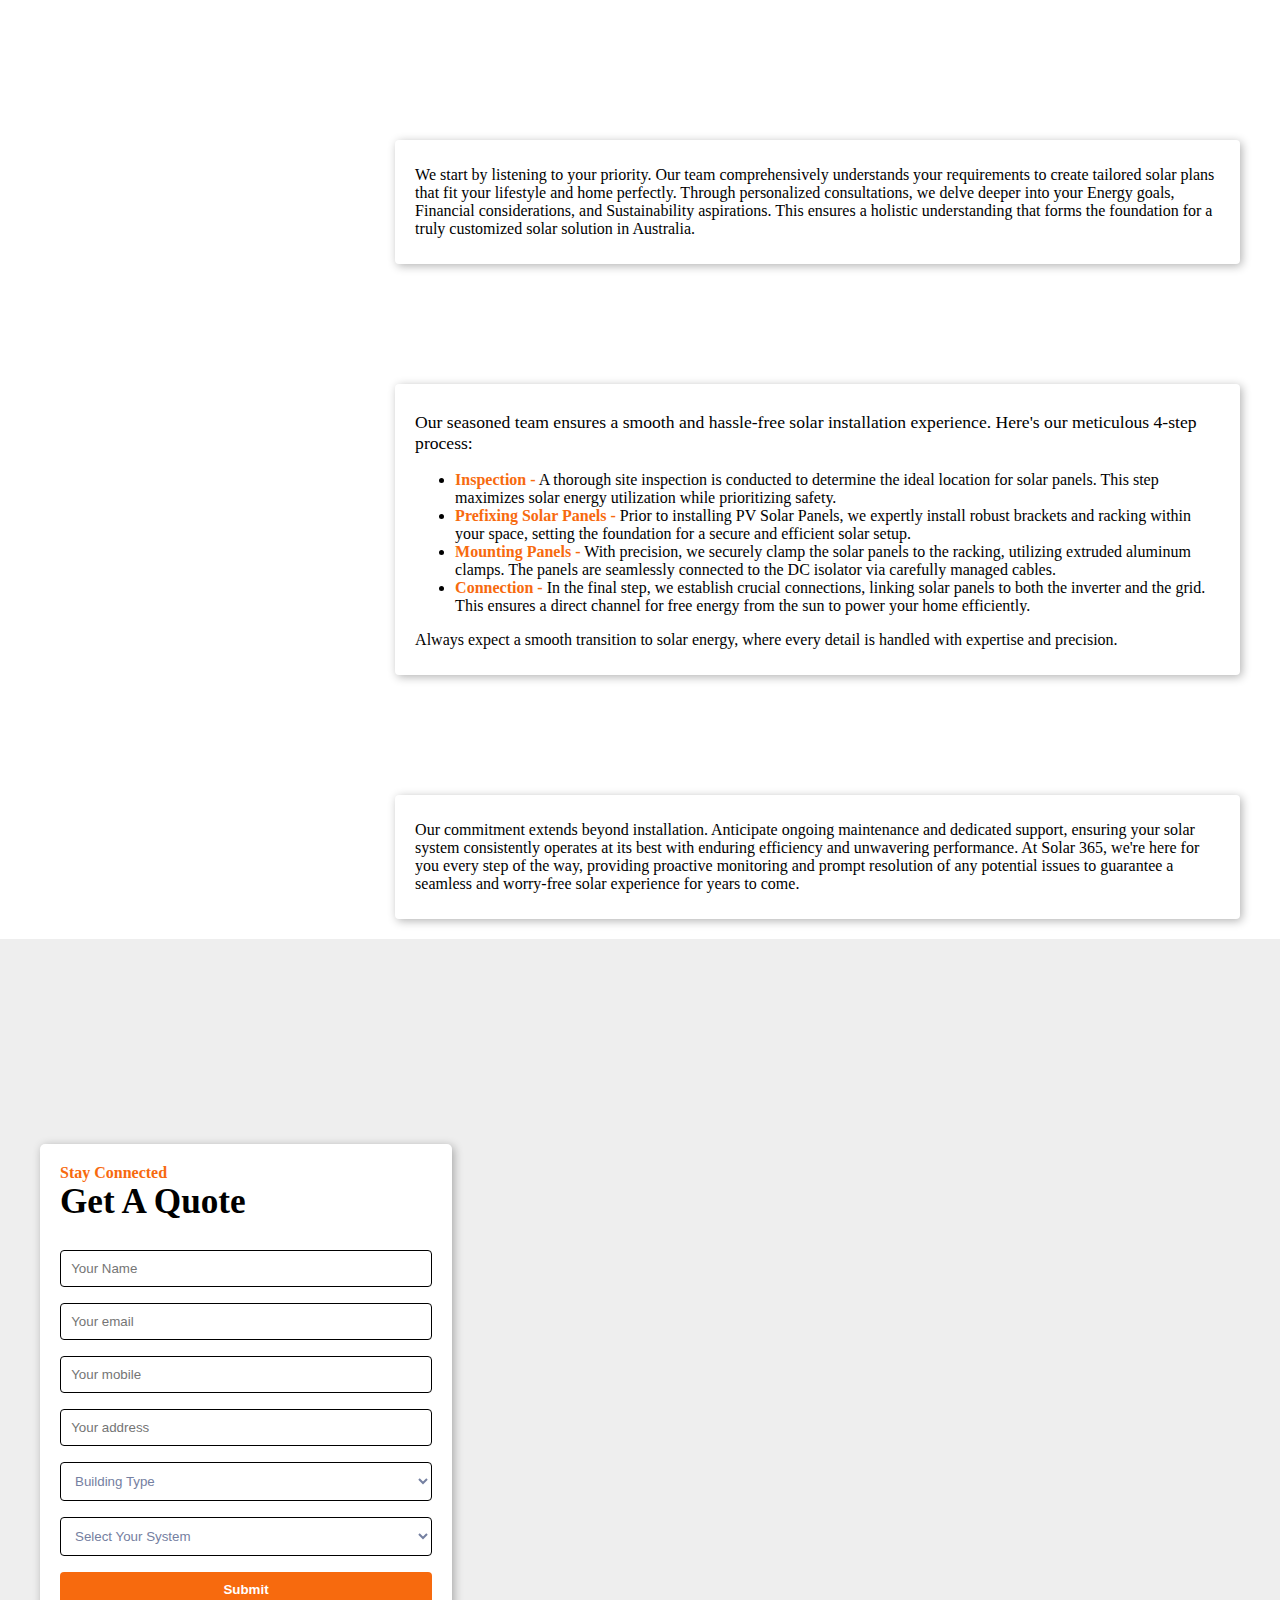
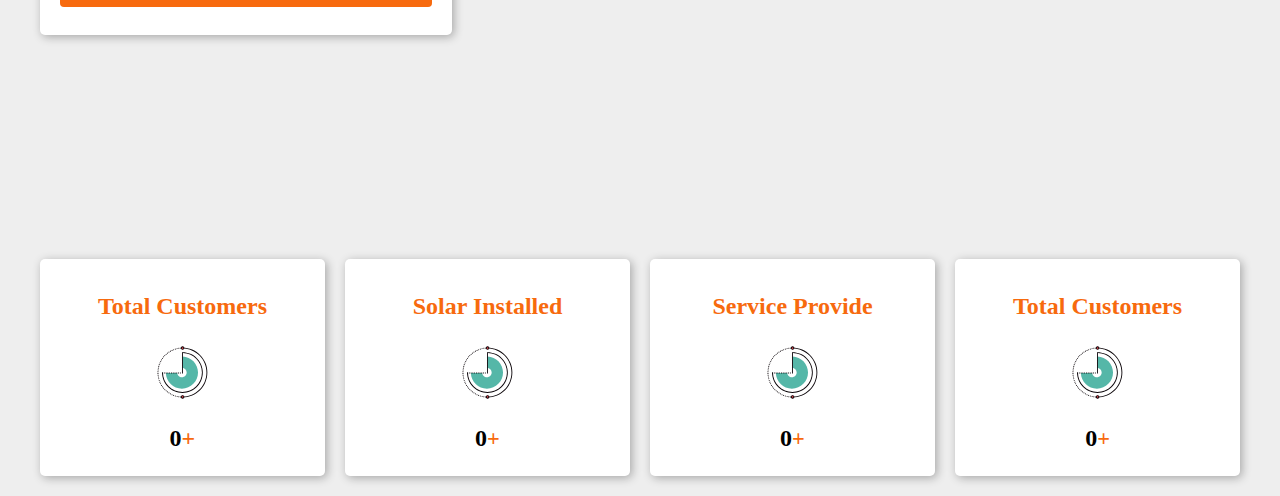
<file: test1.html>
<!DOCTYPE html>
<html lang="en">

<head>
    <meta charset="UTF-8">
    <meta name="viewport" content="width=device-width, initial-scale=1.0">
    <title>Document</title>
    <style>
        body {
            margin: 0;
            padding: 0;
            box-sizing: border-box;
        }

        .banner__form {
            width: 100%;
            display: flex;
            justify-content: flex-start;
            align-items: center;
            background-color: #eee;
            background-image: url(https://images.unsplash.com/photo-1705776611690-f1bcf7ab1b89?q=80&w=1932&auto=format&fit=crop&ixlib=rb-4.0.3&ixid=M3wxMjA3fDB8MHxwaG90by1wYWdlfHx8fGVufDB8fHx8fA%3D%3D);
            background-repeat: no-repeat;
            background-size: cover;
            height: 100vh;
            padding-left: 40px;
            box-sizing: border-box;
        }

        .form {
            width: 30%;
            display: flex;
            justify-content: center;
            align-items: center;
            box-shadow: 2px 2px 10px 0 rgba(0, 0, 0, 0.3);
            background-color: #fff;
            border-radius: 5px;
            flex-direction: column;
            padding: 0px 20px;
            padding-top: 20px;
        }

        .form p {
            margin: 0;
            align-self: flex-start;
            font-weight: 600;
        }

        .form .stay {
            color: #f76a0e;
        }

        .form .quote {
            font-size: 2.2rem;
            font-weight: 600;
        }

        .form form {
            width: 100%;
            display: flex;
            justify-content: center;
            align-items: center;
            flex-direction: column;
            padding: 20px 20px;
            overflow: hidden;
        }

        .form form input {
            border: none;
            outline: none;
            background: none;
            border: 1px solid #000;
            border-radius: 4px;
            width: 94%;
            padding: 10px 10px;
            margin: 8px 0;
            color: #000;

        }

        .form form select {
            border: none;
            outline: none;
            background: none;
            border: 1px solid #000;
            border-radius: 4px;
            width: 100%;
            padding: 10px 10px;
            margin: 8px 0;
            color: #000;
        }

        .form form select:not(:checked) {
            color: #7580A1;
        }

        .submit-form-btn {
            background-color: #f76a0e !important;
            color: #fff !important;
            font-weight: 600;
            border: none !important;
            width: 100% !important;
        }

        @media (max-width: 900px) {
            .form {
                width: 45%;
            }
        }

        @media (max-width: 600px) {
            .form {
                width: 85%;
            }

            .banner__form {
                padding: 0;
                justify-content: center;
            }
        }


        .timeline {
            width: 100%;
            padding: 20px 20px;
            display: flex;
            justify-content: center;
            align-items: center;
            box-sizing: border-box;
            flex-direction: column;
        }

        .timeline__box {
            display: flex;
            justify-content: center;
            align-items: center;
            padding: 20px 20px;
            margin: 40px 0;
            background-color: #7580A1;
            background: url(https://images.unsplash.com/photo-1508514177221-188b1cf16e9d?q=80&w=2072&auto=format&fit=crop&ixlib=rb-4.0.3&ixid=M3wxMjA3fDB8MHxwaG90by1wYWdlfHx8fGVufDB8fHx8fA%3D%3D);
            background-repeat: no-repeat;
            background-size: 100% 100%;

        }

        .timeline__step {
            width: 30%;
        }

        .timeline__step p {
            font-size: 1.4rem;
            color: #fff;
            font-weight: 600;
        }


        .timeline__content {
            width: 68%;
            background-color: #fff;
            position: relative;
            top: 60px;
            margin: auto;
            padding: 10px 20px;
            box-shadow: 2px 2px 10px 0 rgba(0, 0, 0, 0.3);
            border-radius: 4px;

        }

        @media (max-width: 800px) {
            .timeline__step {
                width: 100%;
                display: flex;
                justify-content: center;
                align-items: center;
            }

            .timeline__box {
                flex-direction: column;
            }

            .timeline__content {
                width: 90%;
            }

            .counter__box {
                width: calc(100% / 4 - 0.3%);
            }
        }


        .counter {
            width: 100%;
            box-sizing: border-box;
            padding: 20px 20px;
            display: flex;
            justify-content: space-evenly;
            align-items: center;
            background-color: #eee;
        }

        .counter__box {
            width: calc(100% / 4 - 2%);
            box-shadow: 2px 2px 10px 0 rgba(0, 0, 0, 0.3);
            background-color: #fff;
            display: flex;
            justify-content: center;
            align-items: center;
            flex-direction: column;
            padding-top: 10px;
            border-radius: 5px;

        }

        .counter__img {
            display: flex;
            justify-content: center;
            align-items: center;
            width: 100%;
            overflow: hidden;
        }

        .counter__img svg {
            width: 20%;
        }

        .counter__box p {
            font-weight: 600;
            font-size: 1.5rem;
        }

        .counter__text {
            display: flex;
            justify-content: center;
            align-items: center;
        }

        @media (max-width: 700px) {
            .counter {
                flex-direction: column;
                gap: 14px;
            }

            .counter__box {
                width: 90%;
            }
        }
    </style>
</head>

<body>

    <section class="timeline">
        <div class="timeline__box">
            <div class="timeline__step">
                <p>Step 1: Understanding Your Needs</p>
            </div>
            <div class="timeline__content">
                <p>We start by listening to your priority. Our team comprehensively understands your requirements to
                    create tailored solar plans that fit your lifestyle and home perfectly. Through personalized
                    consultations, we delve deeper into your Energy goals, Financial considerations, and
                    Sustainability aspirations. This ensures a holistic understanding that forms the foundation for
                    a truly customized solar solution in Australia.

                </p>
            </div>
        </div>
        <div class="timeline__box">
            <div class="timeline__step">
                <p>Step 2: Installation</p>
            </div>
            <div class="timeline__content">
                <p style="font-size: 1.1rem;">Our seasoned team ensures a smooth and hassle-free solar installation
                    experience. Here's our
                    meticulous 4-step process:
                </p>
                <ul>
                    <li><span style="color: #f76a0e;font-weight: 600;">Inspection -</span> A thorough site
                        inspection is conducted to determine the ideal location for
                        solar panels. This step maximizes solar energy utilization while prioritizing safety.
                    </li>
                    <li><span style="color: #f76a0e;font-weight: 600;">Prefixing Solar Panels -</span> Prior to
                        installing PV Solar Panels, we expertly install robust
                        brackets and racking within your space, setting the foundation for a secure and efficient
                        solar setup.
                    </li>
                    <li><span style="color: #f76a0e;font-weight: 600;">Mounting Panels -</span> With precision, we
                        securely clamp the solar panels to the racking,
                        utilizing extruded aluminum clamps. The panels are seamlessly connected to the DC isolator
                        via carefully managed cables.
                    </li>
                    <li><span style="color: #f76a0e;font-weight: 600;">Connection -</span> In the final step, we
                        establish crucial connections, linking solar panels to
                        both the inverter and the grid. This ensures a direct channel for free energy from the sun
                        to power your home efficiently.
                    </li>
                </ul>
                <p>Always expect a smooth transition to solar energy, where every detail is handled with expertise
                    and precision.
                </p>
            </div>
        </div>
        <div class="timeline__box">
            <div class="timeline__step">
                <p>Step 3: Continuous Support</p>
            </div>
            <div class="timeline__content">
                <p>Our commitment extends beyond installation. Anticipate ongoing maintenance and dedicated support,
                    ensuring your solar system consistently operates at its best with enduring efficiency and
                    unwavering performance. At Solar 365, we're here for you every step of the way, providing
                    proactive monitoring and prompt resolution of any potential issues to guarantee a seamless and
                    worry-free solar experience for years to come.
                </p>
            </div>
        </div>
    </section>
    <section class="banner__form">
        <div class="form">
            <p class="stay">Stay Connected</p>
            <p class="quote">Get A Quote</p>
            <form>
                <input type="text" placeholder="Your Name" />
                <input type="text" placeholder="Your email" />
                <input type="text" placeholder="Your mobile" />
                <input type="text" placeholder="Your address" />
                <select name="type-of-usage" id="type-of-usage" required>
                    <option value="" selected disabled>Building Type</option>
                    <option value="residentials">Residentials</option>
                    <option value="commercial">Commercial</option>
                </select>
                <select name="product" id="product" required>
                    <option value="" selected disabled>Select Your System</option>
                    <option value="solar + inverter">Solar + Inverter</option>
                    <option value="battery">Battery</option>
                    <option value="solar + inverter + battery">Solar + Inverter + Battery
                    </option>
                </select>
                <input type="submit" value="Submit" class="submit-form-btn" />
            </form>
        </div>
    </section>
    <div id="counter" class="counter">
        <div class="counter__box">
            <p style="color: #f76a0e;">Total Customers</p>
            <div class="counter__img">
                <?xml version="1.0" encoding="utf-8"?>
                <svg viewBox="0 0 1024 1024" class="icon" version="1.1" xmlns="http://www.w3.org/2000/svg">
                    <path
                        d="M213.4 521.4c4.4 155.5 131.8 280.2 288.4 280.2 159.3 0 288.5-129.2 288.5-288.5 0-156.2-124.1-283.3-279-288.3v296.6"
                        fill="#55B7A8" />
                    <path
                        d="M416.7 515.6c1.3 45.9 38.9 82.7 85.1 82.7 47 0 85.1-38.1 85.1-85.1 0-46.1-36.6-83.6-82.3-85.1v87.5"
                        fill="#FFFFFF" />
                    <path
                        d="M510.6 960.4c-2.7 0-5.5 0-8.1-0.1l0.3-16c2.6 0 5.2 0.1 7.9 0.1v16zM486.1 959.7c-5.4-0.3-10.9-0.7-16.3-1.2l1.4-15.9c5.2 0.5 10.5 0.9 15.7 1.1l-0.8 16z m-32.5-2.9c-5.4-0.7-10.8-1.5-16.2-2.4l2.6-15.8c5.1 0.8 10.4 1.6 15.6 2.3l-2 15.9z m-32.3-5.3c-5.3-1.1-10.7-2.3-16-3.5l3.7-15.6c5.1 1.2 10.3 2.4 15.4 3.4l-3.1 15.7z m-31.8-7.7c-5.2-1.5-10.5-3-15.7-4.7l4.9-15.2c5 1.6 10.1 3.1 15.1 4.5l-4.3 15.4z m-31.1-10c-5.1-1.8-10.3-3.8-15.3-5.9l6-14.8c4.9 2 9.8 3.9 14.8 5.6l-5.5 15.1zM328 921.6c-5-2.2-9.9-4.6-14.8-7l7.1-14.4c4.7 2.3 9.5 4.6 14.3 6.7l-6.6 14.7z m-29.4-14.5c-4.8-2.6-9.6-5.3-14.3-8l8.1-13.8c4.5 2.6 9.1 5.3 13.8 7.7l-7.6 14.1z m-28.2-16.5c-4.6-2.9-9.2-6-13.6-9l9.1-13.2c4.3 3 8.7 5.9 13.1 8.7l-8.6 13.5zM243.5 872c-4.3-3.2-8.7-6.6-12.9-10l10-12.5c4.1 3.3 8.3 6.5 12.5 9.7l-9.6 12.8zM218 851.5c-4.1-3.6-8.2-7.2-12.2-10.9l10.9-11.7c3.8 3.6 7.8 7.1 11.7 10.5L218 851.5z m-23.9-22.3c-3.8-3.8-7.6-7.8-11.3-11.8l11.7-10.9c3.6 3.8 7.2 7.7 10.9 11.3l-11.3 11.4z m-22.3-23.9c-3.5-4.1-7.1-8.3-10.4-12.6l12.5-10c3.3 4.1 6.7 8.2 10.1 12.1l-12.2 10.5z m-20.4-25.5c-3.2-4.3-6.4-8.8-9.5-13.3l13.2-9.1c3 4.3 6 8.6 9.2 12.8l-12.9 9.6zM132.9 753c-2.9-4.6-5.8-9.3-8.5-13.9l13.8-8.1c2.6 4.5 5.4 9 8.2 13.4l-13.5 8.6z m-16.5-28.2c-2.6-4.8-5.1-9.6-7.5-14.5l14.4-7.1c2.3 4.7 4.7 9.4 7.2 14l-14.1 7.6zM102 695.6c-2.2-4.9-4.4-10-6.4-15l14.8-6c2 4.8 4 9.7 6.2 14.5l-14.6 6.5z m-12.3-30.3c-1.8-5.1-3.6-10.3-5.3-15.5l15.2-4.9c1.6 5 3.3 10 5.1 14.9l-15 5.5z m-9.9-31.1c-1.5-5.2-2.9-10.5-4.1-15.8l15.6-3.8c1.2 5.1 2.6 10.2 4 15.2l-15.5 4.4z m-7.7-31.7c-1.1-5.3-2.1-10.7-3-16.1l15.8-2.6c0.9 5.2 1.8 10.4 2.9 15.5l-15.7 3.2z m-5.3-32.3c-0.7-5.4-1.3-10.8-1.8-16.2l15.9-1.4c0.5 5.2 1 10.5 1.7 15.7l-15.8 1.9z m-3-32.5c-0.3-5.4-0.5-10.9-0.6-16.3l16-0.3c0.1 5.2 0.3 10.5 0.6 15.8l-16 0.8z m15.4-32.4l-16-0.3c0.1-5.4 0.3-10.9 0.6-16.3l16 0.9c-0.3 5.1-0.5 10.4-0.6 15.7z m1.7-31.5L65 472.4c0.5-5.4 1.1-10.9 1.8-16.2l15.9 2c-0.8 5.1-1.4 10.4-1.8 15.6z m3.9-31.2L69 440c0.9-5.4 1.9-10.8 2.9-16.1l15.7 3.2c-1 5.1-1.9 10.3-2.8 15.5z m6.3-30.9L75.5 408c1.3-5.3 2.7-10.6 4.1-15.8l15.4 4.3c-1.4 5-2.7 10.1-3.9 15.2z m8.5-30.4l-15.2-4.9c1.7-5.2 3.4-10.4 5.3-15.5l15 5.4c-1.8 5-3.5 10-5.1 15z m10.7-29.7l-14.8-6c2-5 4.2-10.1 6.4-15.1l14.6 6.5c-2.2 4.9-4.2 9.8-6.2 14.6z m12.9-28.8l-14.4-7.1c2.4-4.9 4.9-9.8 7.5-14.6l14.1 7.6c-2.5 4.7-4.9 9.4-7.2 14.1z m14.9-27.8l-13.8-8.1c2.8-4.7 5.6-9.4 8.5-14l13.5 8.6c-2.7 4.5-5.5 9-8.2 13.5z m17-26.6l-13.2-9.1c3.1-4.5 6.3-8.9 9.5-13.3l12.8 9.6c-3.1 4.2-6.2 8.5-9.1 12.8z m18.8-25.3l-12.5-10c3.4-4.2 6.9-8.5 10.5-12.6L184 231c-3.4 3.9-6.8 8-10.1 12.1z m20.6-23.9l-11.7-10.9c3.7-4 7.5-7.9 11.3-11.8l11.3 11.3c-3.6 3.8-7.3 7.6-10.9 11.4z m22.3-22.2l-10.9-11.7c4-3.7 8.1-7.4 12.2-10.9l10.5 12.1c-4 3.4-8 6.9-11.8 10.5z m23.8-20.6l-10-12.5c4.2-3.4 8.6-6.8 12.9-10l9.6 12.8c-4.2 3.1-8.4 6.4-12.5 9.7z m25.3-18.9l-9.1-13.2c4.5-3.1 9-6.1 13.6-9l8.6 13.5c-4.4 2.9-8.8 5.8-13.1 8.7z m26.5-16.9l-8.1-13.8c4.7-2.7 9.5-5.4 14.2-8l7.6 14.1c-4.6 2.5-9.2 5.1-13.7 7.7z m27.7-14.9l-7.1-14.4c4.8-2.4 9.8-4.7 14.8-6.9l6.5 14.6c-4.7 2.2-9.5 4.4-14.2 6.7z m28.7-12.8l-6-14.8c5-2 10.2-4 15.3-5.9l5.5 15c-5 1.8-10 3.7-14.8 5.7z m29.6-10.8l-4.9-15.2c5.2-1.7 10.4-3.2 15.6-4.7l4.3 15.4c-5 1.4-10 2.9-15 4.5z m30.3-8.5L405 78c5.3-1.3 10.6-2.5 16-3.6l3.2 15.7c-5.2 1.1-10.4 2.3-15.5 3.5z m30.9-6.3L437 71.5c5.3-0.9 10.8-1.7 16.2-2.4l2 15.9c-5.2 0.7-10.4 1.5-15.6 2.3z m31.3-4l-1.5-15.9c5.4-0.5 10.9-0.9 16.3-1.2l0.9 16c-5.3 0.2-10.5 0.6-15.7 1.1zM502.7 81.6l-0.3-16c2.7 0 5.4-0.1 8.1-0.1v16c-2.5 0-5.2 0-7.8 0.1z"
                        fill="#0A0408" />
                    <path
                        d="M510.6 960.4v-16c58.2 0 114.8-11.4 167.9-33.9 51.4-21.7 97.5-52.8 137.1-92.5 39.6-39.6 70.7-85.8 92.5-137.1C930.6 627.7 942 571.2 942 513s-11.4-114.8-33.9-168c-21.7-51.4-52.8-97.5-92.5-137.1-39.6-39.6-85.8-70.7-137.1-92.5-53.2-22.5-109.7-33.9-167.9-33.9v-16c60.4 0 119 11.8 174.2 35.2 53.3 22.5 101.1 54.8 142.2 95.9s73.4 88.9 95.9 142.2C946.2 393.9 958 452.5 958 513c0 60.4-11.8 119-35.2 174.2-22.5 53.3-54.8 101.1-95.9 142.2s-88.9 73.4-142.2 95.9c-55.1 23.3-113.7 35.1-174.1 35.1z"
                        fill="#0A0408" />
                    <path
                        d="M510.6 879c-49.4 0-97.3-9.7-142.4-28.8-43.6-18.4-82.7-44.8-116.3-78.4-33.6-33.6-60-72.7-78.4-116.3-19.1-45.1-28.8-93-28.8-142.4h16c0 93.4 36.4 181.3 102.5 247.3C329.3 826.6 417.1 863 510.6 863s181.3-36.4 247.3-102.5 102.5-153.9 102.5-247.3S824 331.9 757.9 265.8C693.7 201.7 609 165.5 518.6 163.5v366.3h-16V147.4h8c49.4 0 97.3 9.7 142.4 28.8 43.6 18.4 82.7 44.8 116.3 78.4 33.6 33.6 60 72.7 78.4 116.3 19.1 45.1 28.8 93 28.8 142.4 0 49.4-9.7 97.3-28.8 142.4-18.4 43.6-44.8 82.7-78.4 116.3-33.6 33.6-72.7 60-116.3 78.4-45.1 18.9-93 28.6-142.4 28.6z"
                        fill="#0A0408" />
                    <path
                        d="M514 973h-1c-12.5 0-22.6-10.1-22.6-22.6v-1c0-12.5 10.1-22.6 22.6-22.6h1c12.5 0 22.6 10.1 22.6 22.6v1c0 12.5-10.1 22.6-22.6 22.6z"
                        fill="#DC444A" />
                    <path
                        d="M514 981h-1c-16.8 0-30.6-13.7-30.6-30.6v-1c0-16.8 13.7-30.6 30.6-30.6h1c16.8 0 30.6 13.7 30.6 30.6v1c0 16.9-13.7 30.6-30.6 30.6z m-0.9-46.1c-8 0-14.6 6.5-14.6 14.6v1c0 8 6.5 14.6 14.6 14.6h1c8 0 14.6-6.5 14.6-14.6v-1c0-8-6.5-14.6-14.6-14.6h-1z"
                        fill="#0A0408" />
                    <path
                        d="M514 96.5h-1c-12.5 0-22.6-10.1-22.6-22.6v-1c0-12.5 10.1-22.6 22.6-22.6h1c12.5 0 22.6 10.1 22.6 22.6v1c0 12.5-10.1 22.6-22.6 22.6z"
                        fill="#DC444A" />
                    <path
                        d="M514 104.5h-1c-16.8 0-30.6-13.7-30.6-30.6v-1c0-16.8 13.7-30.6 30.6-30.6h1c16.8 0 30.6 13.7 30.6 30.6v1c0 16.9-13.7 30.6-30.6 30.6z m-0.9-46c-8 0-14.6 6.5-14.6 14.6v1c0 8 6.5 14.6 14.6 14.6h1c8 0 14.6-6.5 14.6-14.6v-1c0-8-6.5-14.6-14.6-14.6h-1z"
                        fill="#0A0408" />
                    <path
                        d="M481.1 528.9h-16v-16h16v16z m-32 0h-16v-16h16v16z m-32 0h-16v-16h16v16z m-32 0h-16v-16h16v16z m-32 0h-16v-16h16v16z m-32 0h-16v-16h16v16z m-32 0h-16v-16h16v16z m-32 0h-16v-16h16v16z m-32 0h-16v-16h16v16z m-32 0h-16v-16h16v16z m-32 0h-16v-16h16v16z"
                        fill="#0A0408" />
                </svg>
            </div>
            <div class="counter__text">
                <p class="counter-value" data-count="200">0</p>
                <p style="color: #f76a0e;">+</p>
            </div>
        </div>
        <div class="counter__box">
            <p style="color: #f76a0e;">Solar Installed</p>
            <div class="counter__img">
                <?xml version="1.0" encoding="utf-8"?>
                <svg viewBox="0 0 1024 1024" class="icon" version="1.1" xmlns="http://www.w3.org/2000/svg">
                    <path
                        d="M213.4 521.4c4.4 155.5 131.8 280.2 288.4 280.2 159.3 0 288.5-129.2 288.5-288.5 0-156.2-124.1-283.3-279-288.3v296.6"
                        fill="#55B7A8" />
                    <path
                        d="M416.7 515.6c1.3 45.9 38.9 82.7 85.1 82.7 47 0 85.1-38.1 85.1-85.1 0-46.1-36.6-83.6-82.3-85.1v87.5"
                        fill="#FFFFFF" />
                    <path
                        d="M510.6 960.4c-2.7 0-5.5 0-8.1-0.1l0.3-16c2.6 0 5.2 0.1 7.9 0.1v16zM486.1 959.7c-5.4-0.3-10.9-0.7-16.3-1.2l1.4-15.9c5.2 0.5 10.5 0.9 15.7 1.1l-0.8 16z m-32.5-2.9c-5.4-0.7-10.8-1.5-16.2-2.4l2.6-15.8c5.1 0.8 10.4 1.6 15.6 2.3l-2 15.9z m-32.3-5.3c-5.3-1.1-10.7-2.3-16-3.5l3.7-15.6c5.1 1.2 10.3 2.4 15.4 3.4l-3.1 15.7z m-31.8-7.7c-5.2-1.5-10.5-3-15.7-4.7l4.9-15.2c5 1.6 10.1 3.1 15.1 4.5l-4.3 15.4z m-31.1-10c-5.1-1.8-10.3-3.8-15.3-5.9l6-14.8c4.9 2 9.8 3.9 14.8 5.6l-5.5 15.1zM328 921.6c-5-2.2-9.9-4.6-14.8-7l7.1-14.4c4.7 2.3 9.5 4.6 14.3 6.7l-6.6 14.7z m-29.4-14.5c-4.8-2.6-9.6-5.3-14.3-8l8.1-13.8c4.5 2.6 9.1 5.3 13.8 7.7l-7.6 14.1z m-28.2-16.5c-4.6-2.9-9.2-6-13.6-9l9.1-13.2c4.3 3 8.7 5.9 13.1 8.7l-8.6 13.5zM243.5 872c-4.3-3.2-8.7-6.6-12.9-10l10-12.5c4.1 3.3 8.3 6.5 12.5 9.7l-9.6 12.8zM218 851.5c-4.1-3.6-8.2-7.2-12.2-10.9l10.9-11.7c3.8 3.6 7.8 7.1 11.7 10.5L218 851.5z m-23.9-22.3c-3.8-3.8-7.6-7.8-11.3-11.8l11.7-10.9c3.6 3.8 7.2 7.7 10.9 11.3l-11.3 11.4z m-22.3-23.9c-3.5-4.1-7.1-8.3-10.4-12.6l12.5-10c3.3 4.1 6.7 8.2 10.1 12.1l-12.2 10.5z m-20.4-25.5c-3.2-4.3-6.4-8.8-9.5-13.3l13.2-9.1c3 4.3 6 8.6 9.2 12.8l-12.9 9.6zM132.9 753c-2.9-4.6-5.8-9.3-8.5-13.9l13.8-8.1c2.6 4.5 5.4 9 8.2 13.4l-13.5 8.6z m-16.5-28.2c-2.6-4.8-5.1-9.6-7.5-14.5l14.4-7.1c2.3 4.7 4.7 9.4 7.2 14l-14.1 7.6zM102 695.6c-2.2-4.9-4.4-10-6.4-15l14.8-6c2 4.8 4 9.7 6.2 14.5l-14.6 6.5z m-12.3-30.3c-1.8-5.1-3.6-10.3-5.3-15.5l15.2-4.9c1.6 5 3.3 10 5.1 14.9l-15 5.5z m-9.9-31.1c-1.5-5.2-2.9-10.5-4.1-15.8l15.6-3.8c1.2 5.1 2.6 10.2 4 15.2l-15.5 4.4z m-7.7-31.7c-1.1-5.3-2.1-10.7-3-16.1l15.8-2.6c0.9 5.2 1.8 10.4 2.9 15.5l-15.7 3.2z m-5.3-32.3c-0.7-5.4-1.3-10.8-1.8-16.2l15.9-1.4c0.5 5.2 1 10.5 1.7 15.7l-15.8 1.9z m-3-32.5c-0.3-5.4-0.5-10.9-0.6-16.3l16-0.3c0.1 5.2 0.3 10.5 0.6 15.8l-16 0.8z m15.4-32.4l-16-0.3c0.1-5.4 0.3-10.9 0.6-16.3l16 0.9c-0.3 5.1-0.5 10.4-0.6 15.7z m1.7-31.5L65 472.4c0.5-5.4 1.1-10.9 1.8-16.2l15.9 2c-0.8 5.1-1.4 10.4-1.8 15.6z m3.9-31.2L69 440c0.9-5.4 1.9-10.8 2.9-16.1l15.7 3.2c-1 5.1-1.9 10.3-2.8 15.5z m6.3-30.9L75.5 408c1.3-5.3 2.7-10.6 4.1-15.8l15.4 4.3c-1.4 5-2.7 10.1-3.9 15.2z m8.5-30.4l-15.2-4.9c1.7-5.2 3.4-10.4 5.3-15.5l15 5.4c-1.8 5-3.5 10-5.1 15z m10.7-29.7l-14.8-6c2-5 4.2-10.1 6.4-15.1l14.6 6.5c-2.2 4.9-4.2 9.8-6.2 14.6z m12.9-28.8l-14.4-7.1c2.4-4.9 4.9-9.8 7.5-14.6l14.1 7.6c-2.5 4.7-4.9 9.4-7.2 14.1z m14.9-27.8l-13.8-8.1c2.8-4.7 5.6-9.4 8.5-14l13.5 8.6c-2.7 4.5-5.5 9-8.2 13.5z m17-26.6l-13.2-9.1c3.1-4.5 6.3-8.9 9.5-13.3l12.8 9.6c-3.1 4.2-6.2 8.5-9.1 12.8z m18.8-25.3l-12.5-10c3.4-4.2 6.9-8.5 10.5-12.6L184 231c-3.4 3.9-6.8 8-10.1 12.1z m20.6-23.9l-11.7-10.9c3.7-4 7.5-7.9 11.3-11.8l11.3 11.3c-3.6 3.8-7.3 7.6-10.9 11.4z m22.3-22.2l-10.9-11.7c4-3.7 8.1-7.4 12.2-10.9l10.5 12.1c-4 3.4-8 6.9-11.8 10.5z m23.8-20.6l-10-12.5c4.2-3.4 8.6-6.8 12.9-10l9.6 12.8c-4.2 3.1-8.4 6.4-12.5 9.7z m25.3-18.9l-9.1-13.2c4.5-3.1 9-6.1 13.6-9l8.6 13.5c-4.4 2.9-8.8 5.8-13.1 8.7z m26.5-16.9l-8.1-13.8c4.7-2.7 9.5-5.4 14.2-8l7.6 14.1c-4.6 2.5-9.2 5.1-13.7 7.7z m27.7-14.9l-7.1-14.4c4.8-2.4 9.8-4.7 14.8-6.9l6.5 14.6c-4.7 2.2-9.5 4.4-14.2 6.7z m28.7-12.8l-6-14.8c5-2 10.2-4 15.3-5.9l5.5 15c-5 1.8-10 3.7-14.8 5.7z m29.6-10.8l-4.9-15.2c5.2-1.7 10.4-3.2 15.6-4.7l4.3 15.4c-5 1.4-10 2.9-15 4.5z m30.3-8.5L405 78c5.3-1.3 10.6-2.5 16-3.6l3.2 15.7c-5.2 1.1-10.4 2.3-15.5 3.5z m30.9-6.3L437 71.5c5.3-0.9 10.8-1.7 16.2-2.4l2 15.9c-5.2 0.7-10.4 1.5-15.6 2.3z m31.3-4l-1.5-15.9c5.4-0.5 10.9-0.9 16.3-1.2l0.9 16c-5.3 0.2-10.5 0.6-15.7 1.1zM502.7 81.6l-0.3-16c2.7 0 5.4-0.1 8.1-0.1v16c-2.5 0-5.2 0-7.8 0.1z"
                        fill="#0A0408" />
                    <path
                        d="M510.6 960.4v-16c58.2 0 114.8-11.4 167.9-33.9 51.4-21.7 97.5-52.8 137.1-92.5 39.6-39.6 70.7-85.8 92.5-137.1C930.6 627.7 942 571.2 942 513s-11.4-114.8-33.9-168c-21.7-51.4-52.8-97.5-92.5-137.1-39.6-39.6-85.8-70.7-137.1-92.5-53.2-22.5-109.7-33.9-167.9-33.9v-16c60.4 0 119 11.8 174.2 35.2 53.3 22.5 101.1 54.8 142.2 95.9s73.4 88.9 95.9 142.2C946.2 393.9 958 452.5 958 513c0 60.4-11.8 119-35.2 174.2-22.5 53.3-54.8 101.1-95.9 142.2s-88.9 73.4-142.2 95.9c-55.1 23.3-113.7 35.1-174.1 35.1z"
                        fill="#0A0408" />
                    <path
                        d="M510.6 879c-49.4 0-97.3-9.7-142.4-28.8-43.6-18.4-82.7-44.8-116.3-78.4-33.6-33.6-60-72.7-78.4-116.3-19.1-45.1-28.8-93-28.8-142.4h16c0 93.4 36.4 181.3 102.5 247.3C329.3 826.6 417.1 863 510.6 863s181.3-36.4 247.3-102.5 102.5-153.9 102.5-247.3S824 331.9 757.9 265.8C693.7 201.7 609 165.5 518.6 163.5v366.3h-16V147.4h8c49.4 0 97.3 9.7 142.4 28.8 43.6 18.4 82.7 44.8 116.3 78.4 33.6 33.6 60 72.7 78.4 116.3 19.1 45.1 28.8 93 28.8 142.4 0 49.4-9.7 97.3-28.8 142.4-18.4 43.6-44.8 82.7-78.4 116.3-33.6 33.6-72.7 60-116.3 78.4-45.1 18.9-93 28.6-142.4 28.6z"
                        fill="#0A0408" />
                    <path
                        d="M514 973h-1c-12.5 0-22.6-10.1-22.6-22.6v-1c0-12.5 10.1-22.6 22.6-22.6h1c12.5 0 22.6 10.1 22.6 22.6v1c0 12.5-10.1 22.6-22.6 22.6z"
                        fill="#DC444A" />
                    <path
                        d="M514 981h-1c-16.8 0-30.6-13.7-30.6-30.6v-1c0-16.8 13.7-30.6 30.6-30.6h1c16.8 0 30.6 13.7 30.6 30.6v1c0 16.9-13.7 30.6-30.6 30.6z m-0.9-46.1c-8 0-14.6 6.5-14.6 14.6v1c0 8 6.5 14.6 14.6 14.6h1c8 0 14.6-6.5 14.6-14.6v-1c0-8-6.5-14.6-14.6-14.6h-1z"
                        fill="#0A0408" />
                    <path
                        d="M514 96.5h-1c-12.5 0-22.6-10.1-22.6-22.6v-1c0-12.5 10.1-22.6 22.6-22.6h1c12.5 0 22.6 10.1 22.6 22.6v1c0 12.5-10.1 22.6-22.6 22.6z"
                        fill="#DC444A" />
                    <path
                        d="M514 104.5h-1c-16.8 0-30.6-13.7-30.6-30.6v-1c0-16.8 13.7-30.6 30.6-30.6h1c16.8 0 30.6 13.7 30.6 30.6v1c0 16.9-13.7 30.6-30.6 30.6z m-0.9-46c-8 0-14.6 6.5-14.6 14.6v1c0 8 6.5 14.6 14.6 14.6h1c8 0 14.6-6.5 14.6-14.6v-1c0-8-6.5-14.6-14.6-14.6h-1z"
                        fill="#0A0408" />
                    <path
                        d="M481.1 528.9h-16v-16h16v16z m-32 0h-16v-16h16v16z m-32 0h-16v-16h16v16z m-32 0h-16v-16h16v16z m-32 0h-16v-16h16v16z m-32 0h-16v-16h16v16z m-32 0h-16v-16h16v16z m-32 0h-16v-16h16v16z m-32 0h-16v-16h16v16z m-32 0h-16v-16h16v16z m-32 0h-16v-16h16v16z"
                        fill="#0A0408" />
                </svg>
            </div>
            <div class="counter__text">
                <p class="counter-value" data-count="400">0</p>
                <p style="font-weight: 900;font-size: 1.4rem;color: #f76a0e;">+</p>
            </div>
        </div>
        <div class="counter__box">
            <p style="color: #f76a0e;">Service Provide</p>
            <div class="counter__img">
                <?xml version="1.0" encoding="utf-8"?>
                <svg viewBox="0 0 1024 1024" class="icon" version="1.1" xmlns="http://www.w3.org/2000/svg">
                    <path
                        d="M213.4 521.4c4.4 155.5 131.8 280.2 288.4 280.2 159.3 0 288.5-129.2 288.5-288.5 0-156.2-124.1-283.3-279-288.3v296.6"
                        fill="#55B7A8" />
                    <path
                        d="M416.7 515.6c1.3 45.9 38.9 82.7 85.1 82.7 47 0 85.1-38.1 85.1-85.1 0-46.1-36.6-83.6-82.3-85.1v87.5"
                        fill="#FFFFFF" />
                    <path
                        d="M510.6 960.4c-2.7 0-5.5 0-8.1-0.1l0.3-16c2.6 0 5.2 0.1 7.9 0.1v16zM486.1 959.7c-5.4-0.3-10.9-0.7-16.3-1.2l1.4-15.9c5.2 0.5 10.5 0.9 15.7 1.1l-0.8 16z m-32.5-2.9c-5.4-0.7-10.8-1.5-16.2-2.4l2.6-15.8c5.1 0.8 10.4 1.6 15.6 2.3l-2 15.9z m-32.3-5.3c-5.3-1.1-10.7-2.3-16-3.5l3.7-15.6c5.1 1.2 10.3 2.4 15.4 3.4l-3.1 15.7z m-31.8-7.7c-5.2-1.5-10.5-3-15.7-4.7l4.9-15.2c5 1.6 10.1 3.1 15.1 4.5l-4.3 15.4z m-31.1-10c-5.1-1.8-10.3-3.8-15.3-5.9l6-14.8c4.9 2 9.8 3.9 14.8 5.6l-5.5 15.1zM328 921.6c-5-2.2-9.9-4.6-14.8-7l7.1-14.4c4.7 2.3 9.5 4.6 14.3 6.7l-6.6 14.7z m-29.4-14.5c-4.8-2.6-9.6-5.3-14.3-8l8.1-13.8c4.5 2.6 9.1 5.3 13.8 7.7l-7.6 14.1z m-28.2-16.5c-4.6-2.9-9.2-6-13.6-9l9.1-13.2c4.3 3 8.7 5.9 13.1 8.7l-8.6 13.5zM243.5 872c-4.3-3.2-8.7-6.6-12.9-10l10-12.5c4.1 3.3 8.3 6.5 12.5 9.7l-9.6 12.8zM218 851.5c-4.1-3.6-8.2-7.2-12.2-10.9l10.9-11.7c3.8 3.6 7.8 7.1 11.7 10.5L218 851.5z m-23.9-22.3c-3.8-3.8-7.6-7.8-11.3-11.8l11.7-10.9c3.6 3.8 7.2 7.7 10.9 11.3l-11.3 11.4z m-22.3-23.9c-3.5-4.1-7.1-8.3-10.4-12.6l12.5-10c3.3 4.1 6.7 8.2 10.1 12.1l-12.2 10.5z m-20.4-25.5c-3.2-4.3-6.4-8.8-9.5-13.3l13.2-9.1c3 4.3 6 8.6 9.2 12.8l-12.9 9.6zM132.9 753c-2.9-4.6-5.8-9.3-8.5-13.9l13.8-8.1c2.6 4.5 5.4 9 8.2 13.4l-13.5 8.6z m-16.5-28.2c-2.6-4.8-5.1-9.6-7.5-14.5l14.4-7.1c2.3 4.7 4.7 9.4 7.2 14l-14.1 7.6zM102 695.6c-2.2-4.9-4.4-10-6.4-15l14.8-6c2 4.8 4 9.7 6.2 14.5l-14.6 6.5z m-12.3-30.3c-1.8-5.1-3.6-10.3-5.3-15.5l15.2-4.9c1.6 5 3.3 10 5.1 14.9l-15 5.5z m-9.9-31.1c-1.5-5.2-2.9-10.5-4.1-15.8l15.6-3.8c1.2 5.1 2.6 10.2 4 15.2l-15.5 4.4z m-7.7-31.7c-1.1-5.3-2.1-10.7-3-16.1l15.8-2.6c0.9 5.2 1.8 10.4 2.9 15.5l-15.7 3.2z m-5.3-32.3c-0.7-5.4-1.3-10.8-1.8-16.2l15.9-1.4c0.5 5.2 1 10.5 1.7 15.7l-15.8 1.9z m-3-32.5c-0.3-5.4-0.5-10.9-0.6-16.3l16-0.3c0.1 5.2 0.3 10.5 0.6 15.8l-16 0.8z m15.4-32.4l-16-0.3c0.1-5.4 0.3-10.9 0.6-16.3l16 0.9c-0.3 5.1-0.5 10.4-0.6 15.7z m1.7-31.5L65 472.4c0.5-5.4 1.1-10.9 1.8-16.2l15.9 2c-0.8 5.1-1.4 10.4-1.8 15.6z m3.9-31.2L69 440c0.9-5.4 1.9-10.8 2.9-16.1l15.7 3.2c-1 5.1-1.9 10.3-2.8 15.5z m6.3-30.9L75.5 408c1.3-5.3 2.7-10.6 4.1-15.8l15.4 4.3c-1.4 5-2.7 10.1-3.9 15.2z m8.5-30.4l-15.2-4.9c1.7-5.2 3.4-10.4 5.3-15.5l15 5.4c-1.8 5-3.5 10-5.1 15z m10.7-29.7l-14.8-6c2-5 4.2-10.1 6.4-15.1l14.6 6.5c-2.2 4.9-4.2 9.8-6.2 14.6z m12.9-28.8l-14.4-7.1c2.4-4.9 4.9-9.8 7.5-14.6l14.1 7.6c-2.5 4.7-4.9 9.4-7.2 14.1z m14.9-27.8l-13.8-8.1c2.8-4.7 5.6-9.4 8.5-14l13.5 8.6c-2.7 4.5-5.5 9-8.2 13.5z m17-26.6l-13.2-9.1c3.1-4.5 6.3-8.9 9.5-13.3l12.8 9.6c-3.1 4.2-6.2 8.5-9.1 12.8z m18.8-25.3l-12.5-10c3.4-4.2 6.9-8.5 10.5-12.6L184 231c-3.4 3.9-6.8 8-10.1 12.1z m20.6-23.9l-11.7-10.9c3.7-4 7.5-7.9 11.3-11.8l11.3 11.3c-3.6 3.8-7.3 7.6-10.9 11.4z m22.3-22.2l-10.9-11.7c4-3.7 8.1-7.4 12.2-10.9l10.5 12.1c-4 3.4-8 6.9-11.8 10.5z m23.8-20.6l-10-12.5c4.2-3.4 8.6-6.8 12.9-10l9.6 12.8c-4.2 3.1-8.4 6.4-12.5 9.7z m25.3-18.9l-9.1-13.2c4.5-3.1 9-6.1 13.6-9l8.6 13.5c-4.4 2.9-8.8 5.8-13.1 8.7z m26.5-16.9l-8.1-13.8c4.7-2.7 9.5-5.4 14.2-8l7.6 14.1c-4.6 2.5-9.2 5.1-13.7 7.7z m27.7-14.9l-7.1-14.4c4.8-2.4 9.8-4.7 14.8-6.9l6.5 14.6c-4.7 2.2-9.5 4.4-14.2 6.7z m28.7-12.8l-6-14.8c5-2 10.2-4 15.3-5.9l5.5 15c-5 1.8-10 3.7-14.8 5.7z m29.6-10.8l-4.9-15.2c5.2-1.7 10.4-3.2 15.6-4.7l4.3 15.4c-5 1.4-10 2.9-15 4.5z m30.3-8.5L405 78c5.3-1.3 10.6-2.5 16-3.6l3.2 15.7c-5.2 1.1-10.4 2.3-15.5 3.5z m30.9-6.3L437 71.5c5.3-0.9 10.8-1.7 16.2-2.4l2 15.9c-5.2 0.7-10.4 1.5-15.6 2.3z m31.3-4l-1.5-15.9c5.4-0.5 10.9-0.9 16.3-1.2l0.9 16c-5.3 0.2-10.5 0.6-15.7 1.1zM502.7 81.6l-0.3-16c2.7 0 5.4-0.1 8.1-0.1v16c-2.5 0-5.2 0-7.8 0.1z"
                        fill="#0A0408" />
                    <path
                        d="M510.6 960.4v-16c58.2 0 114.8-11.4 167.9-33.9 51.4-21.7 97.5-52.8 137.1-92.5 39.6-39.6 70.7-85.8 92.5-137.1C930.6 627.7 942 571.2 942 513s-11.4-114.8-33.9-168c-21.7-51.4-52.8-97.5-92.5-137.1-39.6-39.6-85.8-70.7-137.1-92.5-53.2-22.5-109.7-33.9-167.9-33.9v-16c60.4 0 119 11.8 174.2 35.2 53.3 22.5 101.1 54.8 142.2 95.9s73.4 88.9 95.9 142.2C946.2 393.9 958 452.5 958 513c0 60.4-11.8 119-35.2 174.2-22.5 53.3-54.8 101.1-95.9 142.2s-88.9 73.4-142.2 95.9c-55.1 23.3-113.7 35.1-174.1 35.1z"
                        fill="#0A0408" />
                    <path
                        d="M510.6 879c-49.4 0-97.3-9.7-142.4-28.8-43.6-18.4-82.7-44.8-116.3-78.4-33.6-33.6-60-72.7-78.4-116.3-19.1-45.1-28.8-93-28.8-142.4h16c0 93.4 36.4 181.3 102.5 247.3C329.3 826.6 417.1 863 510.6 863s181.3-36.4 247.3-102.5 102.5-153.9 102.5-247.3S824 331.9 757.9 265.8C693.7 201.7 609 165.5 518.6 163.5v366.3h-16V147.4h8c49.4 0 97.3 9.7 142.4 28.8 43.6 18.4 82.7 44.8 116.3 78.4 33.6 33.6 60 72.7 78.4 116.3 19.1 45.1 28.8 93 28.8 142.4 0 49.4-9.7 97.3-28.8 142.4-18.4 43.6-44.8 82.7-78.4 116.3-33.6 33.6-72.7 60-116.3 78.4-45.1 18.9-93 28.6-142.4 28.6z"
                        fill="#0A0408" />
                    <path
                        d="M514 973h-1c-12.5 0-22.6-10.1-22.6-22.6v-1c0-12.5 10.1-22.6 22.6-22.6h1c12.5 0 22.6 10.1 22.6 22.6v1c0 12.5-10.1 22.6-22.6 22.6z"
                        fill="#DC444A" />
                    <path
                        d="M514 981h-1c-16.8 0-30.6-13.7-30.6-30.6v-1c0-16.8 13.7-30.6 30.6-30.6h1c16.8 0 30.6 13.7 30.6 30.6v1c0 16.9-13.7 30.6-30.6 30.6z m-0.9-46.1c-8 0-14.6 6.5-14.6 14.6v1c0 8 6.5 14.6 14.6 14.6h1c8 0 14.6-6.5 14.6-14.6v-1c0-8-6.5-14.6-14.6-14.6h-1z"
                        fill="#0A0408" />
                    <path
                        d="M514 96.5h-1c-12.5 0-22.6-10.1-22.6-22.6v-1c0-12.5 10.1-22.6 22.6-22.6h1c12.5 0 22.6 10.1 22.6 22.6v1c0 12.5-10.1 22.6-22.6 22.6z"
                        fill="#DC444A" />
                    <path
                        d="M514 104.5h-1c-16.8 0-30.6-13.7-30.6-30.6v-1c0-16.8 13.7-30.6 30.6-30.6h1c16.8 0 30.6 13.7 30.6 30.6v1c0 16.9-13.7 30.6-30.6 30.6z m-0.9-46c-8 0-14.6 6.5-14.6 14.6v1c0 8 6.5 14.6 14.6 14.6h1c8 0 14.6-6.5 14.6-14.6v-1c0-8-6.5-14.6-14.6-14.6h-1z"
                        fill="#0A0408" />
                    <path
                        d="M481.1 528.9h-16v-16h16v16z m-32 0h-16v-16h16v16z m-32 0h-16v-16h16v16z m-32 0h-16v-16h16v16z m-32 0h-16v-16h16v16z m-32 0h-16v-16h16v16z m-32 0h-16v-16h16v16z m-32 0h-16v-16h16v16z m-32 0h-16v-16h16v16z m-32 0h-16v-16h16v16z m-32 0h-16v-16h16v16z"
                        fill="#0A0408" />
                </svg>
            </div>
            <div class="counter__text">
                <p class="counter-value" data-count="600">0</p>
                <p style="font-weight: 900;font-size: 1.4rem;color: #f76a0e;">+</p>
            </div>
        </div>
        <div class="counter__box">
            <p style="color: #f76a0e;">Total Customers</p>
            <div class="counter__img">
                <?xml version="1.0" encoding="utf-8"?>
                <svg viewBox="0 0 1024 1024" class="icon" version="1.1" xmlns="http://www.w3.org/2000/svg">
                    <path
                        d="M213.4 521.4c4.4 155.5 131.8 280.2 288.4 280.2 159.3 0 288.5-129.2 288.5-288.5 0-156.2-124.1-283.3-279-288.3v296.6"
                        fill="#55B7A8" />
                    <path
                        d="M416.7 515.6c1.3 45.9 38.9 82.7 85.1 82.7 47 0 85.1-38.1 85.1-85.1 0-46.1-36.6-83.6-82.3-85.1v87.5"
                        fill="#FFFFFF" />
                    <path
                        d="M510.6 960.4c-2.7 0-5.5 0-8.1-0.1l0.3-16c2.6 0 5.2 0.1 7.9 0.1v16zM486.1 959.7c-5.4-0.3-10.9-0.7-16.3-1.2l1.4-15.9c5.2 0.5 10.5 0.9 15.7 1.1l-0.8 16z m-32.5-2.9c-5.4-0.7-10.8-1.5-16.2-2.4l2.6-15.8c5.1 0.8 10.4 1.6 15.6 2.3l-2 15.9z m-32.3-5.3c-5.3-1.1-10.7-2.3-16-3.5l3.7-15.6c5.1 1.2 10.3 2.4 15.4 3.4l-3.1 15.7z m-31.8-7.7c-5.2-1.5-10.5-3-15.7-4.7l4.9-15.2c5 1.6 10.1 3.1 15.1 4.5l-4.3 15.4z m-31.1-10c-5.1-1.8-10.3-3.8-15.3-5.9l6-14.8c4.9 2 9.8 3.9 14.8 5.6l-5.5 15.1zM328 921.6c-5-2.2-9.9-4.6-14.8-7l7.1-14.4c4.7 2.3 9.5 4.6 14.3 6.7l-6.6 14.7z m-29.4-14.5c-4.8-2.6-9.6-5.3-14.3-8l8.1-13.8c4.5 2.6 9.1 5.3 13.8 7.7l-7.6 14.1z m-28.2-16.5c-4.6-2.9-9.2-6-13.6-9l9.1-13.2c4.3 3 8.7 5.9 13.1 8.7l-8.6 13.5zM243.5 872c-4.3-3.2-8.7-6.6-12.9-10l10-12.5c4.1 3.3 8.3 6.5 12.5 9.7l-9.6 12.8zM218 851.5c-4.1-3.6-8.2-7.2-12.2-10.9l10.9-11.7c3.8 3.6 7.8 7.1 11.7 10.5L218 851.5z m-23.9-22.3c-3.8-3.8-7.6-7.8-11.3-11.8l11.7-10.9c3.6 3.8 7.2 7.7 10.9 11.3l-11.3 11.4z m-22.3-23.9c-3.5-4.1-7.1-8.3-10.4-12.6l12.5-10c3.3 4.1 6.7 8.2 10.1 12.1l-12.2 10.5z m-20.4-25.5c-3.2-4.3-6.4-8.8-9.5-13.3l13.2-9.1c3 4.3 6 8.6 9.2 12.8l-12.9 9.6zM132.9 753c-2.9-4.6-5.8-9.3-8.5-13.9l13.8-8.1c2.6 4.5 5.4 9 8.2 13.4l-13.5 8.6z m-16.5-28.2c-2.6-4.8-5.1-9.6-7.5-14.5l14.4-7.1c2.3 4.7 4.7 9.4 7.2 14l-14.1 7.6zM102 695.6c-2.2-4.9-4.4-10-6.4-15l14.8-6c2 4.8 4 9.7 6.2 14.5l-14.6 6.5z m-12.3-30.3c-1.8-5.1-3.6-10.3-5.3-15.5l15.2-4.9c1.6 5 3.3 10 5.1 14.9l-15 5.5z m-9.9-31.1c-1.5-5.2-2.9-10.5-4.1-15.8l15.6-3.8c1.2 5.1 2.6 10.2 4 15.2l-15.5 4.4z m-7.7-31.7c-1.1-5.3-2.1-10.7-3-16.1l15.8-2.6c0.9 5.2 1.8 10.4 2.9 15.5l-15.7 3.2z m-5.3-32.3c-0.7-5.4-1.3-10.8-1.8-16.2l15.9-1.4c0.5 5.2 1 10.5 1.7 15.7l-15.8 1.9z m-3-32.5c-0.3-5.4-0.5-10.9-0.6-16.3l16-0.3c0.1 5.2 0.3 10.5 0.6 15.8l-16 0.8z m15.4-32.4l-16-0.3c0.1-5.4 0.3-10.9 0.6-16.3l16 0.9c-0.3 5.1-0.5 10.4-0.6 15.7z m1.7-31.5L65 472.4c0.5-5.4 1.1-10.9 1.8-16.2l15.9 2c-0.8 5.1-1.4 10.4-1.8 15.6z m3.9-31.2L69 440c0.9-5.4 1.9-10.8 2.9-16.1l15.7 3.2c-1 5.1-1.9 10.3-2.8 15.5z m6.3-30.9L75.5 408c1.3-5.3 2.7-10.6 4.1-15.8l15.4 4.3c-1.4 5-2.7 10.1-3.9 15.2z m8.5-30.4l-15.2-4.9c1.7-5.2 3.4-10.4 5.3-15.5l15 5.4c-1.8 5-3.5 10-5.1 15z m10.7-29.7l-14.8-6c2-5 4.2-10.1 6.4-15.1l14.6 6.5c-2.2 4.9-4.2 9.8-6.2 14.6z m12.9-28.8l-14.4-7.1c2.4-4.9 4.9-9.8 7.5-14.6l14.1 7.6c-2.5 4.7-4.9 9.4-7.2 14.1z m14.9-27.8l-13.8-8.1c2.8-4.7 5.6-9.4 8.5-14l13.5 8.6c-2.7 4.5-5.5 9-8.2 13.5z m17-26.6l-13.2-9.1c3.1-4.5 6.3-8.9 9.5-13.3l12.8 9.6c-3.1 4.2-6.2 8.5-9.1 12.8z m18.8-25.3l-12.5-10c3.4-4.2 6.9-8.5 10.5-12.6L184 231c-3.4 3.9-6.8 8-10.1 12.1z m20.6-23.9l-11.7-10.9c3.7-4 7.5-7.9 11.3-11.8l11.3 11.3c-3.6 3.8-7.3 7.6-10.9 11.4z m22.3-22.2l-10.9-11.7c4-3.7 8.1-7.4 12.2-10.9l10.5 12.1c-4 3.4-8 6.9-11.8 10.5z m23.8-20.6l-10-12.5c4.2-3.4 8.6-6.8 12.9-10l9.6 12.8c-4.2 3.1-8.4 6.4-12.5 9.7z m25.3-18.9l-9.1-13.2c4.5-3.1 9-6.1 13.6-9l8.6 13.5c-4.4 2.9-8.8 5.8-13.1 8.7z m26.5-16.9l-8.1-13.8c4.7-2.7 9.5-5.4 14.2-8l7.6 14.1c-4.6 2.5-9.2 5.1-13.7 7.7z m27.7-14.9l-7.1-14.4c4.8-2.4 9.8-4.7 14.8-6.9l6.5 14.6c-4.7 2.2-9.5 4.4-14.2 6.7z m28.7-12.8l-6-14.8c5-2 10.2-4 15.3-5.9l5.5 15c-5 1.8-10 3.7-14.8 5.7z m29.6-10.8l-4.9-15.2c5.2-1.7 10.4-3.2 15.6-4.7l4.3 15.4c-5 1.4-10 2.9-15 4.5z m30.3-8.5L405 78c5.3-1.3 10.6-2.5 16-3.6l3.2 15.7c-5.2 1.1-10.4 2.3-15.5 3.5z m30.9-6.3L437 71.5c5.3-0.9 10.8-1.7 16.2-2.4l2 15.9c-5.2 0.7-10.4 1.5-15.6 2.3z m31.3-4l-1.5-15.9c5.4-0.5 10.9-0.9 16.3-1.2l0.9 16c-5.3 0.2-10.5 0.6-15.7 1.1zM502.7 81.6l-0.3-16c2.7 0 5.4-0.1 8.1-0.1v16c-2.5 0-5.2 0-7.8 0.1z"
                        fill="#0A0408" />
                    <path
                        d="M510.6 960.4v-16c58.2 0 114.8-11.4 167.9-33.9 51.4-21.7 97.5-52.8 137.1-92.5 39.6-39.6 70.7-85.8 92.5-137.1C930.6 627.7 942 571.2 942 513s-11.4-114.8-33.9-168c-21.7-51.4-52.8-97.5-92.5-137.1-39.6-39.6-85.8-70.7-137.1-92.5-53.2-22.5-109.7-33.9-167.9-33.9v-16c60.4 0 119 11.8 174.2 35.2 53.3 22.5 101.1 54.8 142.2 95.9s73.4 88.9 95.9 142.2C946.2 393.9 958 452.5 958 513c0 60.4-11.8 119-35.2 174.2-22.5 53.3-54.8 101.1-95.9 142.2s-88.9 73.4-142.2 95.9c-55.1 23.3-113.7 35.1-174.1 35.1z"
                        fill="#0A0408" />
                    <path
                        d="M510.6 879c-49.4 0-97.3-9.7-142.4-28.8-43.6-18.4-82.7-44.8-116.3-78.4-33.6-33.6-60-72.7-78.4-116.3-19.1-45.1-28.8-93-28.8-142.4h16c0 93.4 36.4 181.3 102.5 247.3C329.3 826.6 417.1 863 510.6 863s181.3-36.4 247.3-102.5 102.5-153.9 102.5-247.3S824 331.9 757.9 265.8C693.7 201.7 609 165.5 518.6 163.5v366.3h-16V147.4h8c49.4 0 97.3 9.7 142.4 28.8 43.6 18.4 82.7 44.8 116.3 78.4 33.6 33.6 60 72.7 78.4 116.3 19.1 45.1 28.8 93 28.8 142.4 0 49.4-9.7 97.3-28.8 142.4-18.4 43.6-44.8 82.7-78.4 116.3-33.6 33.6-72.7 60-116.3 78.4-45.1 18.9-93 28.6-142.4 28.6z"
                        fill="#0A0408" />
                    <path
                        d="M514 973h-1c-12.5 0-22.6-10.1-22.6-22.6v-1c0-12.5 10.1-22.6 22.6-22.6h1c12.5 0 22.6 10.1 22.6 22.6v1c0 12.5-10.1 22.6-22.6 22.6z"
                        fill="#DC444A" />
                    <path
                        d="M514 981h-1c-16.8 0-30.6-13.7-30.6-30.6v-1c0-16.8 13.7-30.6 30.6-30.6h1c16.8 0 30.6 13.7 30.6 30.6v1c0 16.9-13.7 30.6-30.6 30.6z m-0.9-46.1c-8 0-14.6 6.5-14.6 14.6v1c0 8 6.5 14.6 14.6 14.6h1c8 0 14.6-6.5 14.6-14.6v-1c0-8-6.5-14.6-14.6-14.6h-1z"
                        fill="#0A0408" />
                    <path
                        d="M514 96.5h-1c-12.5 0-22.6-10.1-22.6-22.6v-1c0-12.5 10.1-22.6 22.6-22.6h1c12.5 0 22.6 10.1 22.6 22.6v1c0 12.5-10.1 22.6-22.6 22.6z"
                        fill="#DC444A" />
                    <path
                        d="M514 104.5h-1c-16.8 0-30.6-13.7-30.6-30.6v-1c0-16.8 13.7-30.6 30.6-30.6h1c16.8 0 30.6 13.7 30.6 30.6v1c0 16.9-13.7 30.6-30.6 30.6z m-0.9-46c-8 0-14.6 6.5-14.6 14.6v1c0 8 6.5 14.6 14.6 14.6h1c8 0 14.6-6.5 14.6-14.6v-1c0-8-6.5-14.6-14.6-14.6h-1z"
                        fill="#0A0408" />
                    <path
                        d="M481.1 528.9h-16v-16h16v16z m-32 0h-16v-16h16v16z m-32 0h-16v-16h16v16z m-32 0h-16v-16h16v16z m-32 0h-16v-16h16v16z m-32 0h-16v-16h16v16z m-32 0h-16v-16h16v16z m-32 0h-16v-16h16v16z m-32 0h-16v-16h16v16z m-32 0h-16v-16h16v16z m-32 0h-16v-16h16v16z"
                        fill="#0A0408" />
                </svg>
            </div>
            <div class="counter__text">
                <p class="counter-value" data-count="800">0</p>
                <p style="font-weight: 900;font-size: 1.4rem;color: #f76a0e;">+</p>
            </div>
        </div>
    </div>



    <script src="https://cdnjs.cloudflare.com/ajax/libs/jquery/3.7.1/jquery.min.js"
        integrity="sha512-v2CJ7UaYy4JwqLDIrZUI/4hqeoQieOmAZNXBeQyjo21dadnwR+8ZaIJVT8EE2iyI61OV8e6M8PP2/4hpQINQ/g=="
        crossorigin="anonymous" referrerpolicy="no-referrer"></script>
    <script>
        var a = 0;
        $(window).scroll(function () {

            var oTop = $('#counter').offset().top - window.innerHeight;
            if (a == 0 && $(window).scrollTop() > oTop) {
                $('.counter-value').each(function () {
                    var $this = $(this),
                        countTo = $this.attr('data-count');
                    $({
                        countNum: $this.text()
                    }).animate({
                        countNum: countTo
                    },

                        {

                            duration: 2000,
                            easing: 'swing',
                            step: function () {
                                $this.text(Math.floor(this.countNum));
                            },
                            complete: function () {
                                $this.text(this.countNum);
                                //alert('finished');
                            }

                        });
                });
                a = 1;
            }

        });

    </script>
</body>

</html>
</file>
